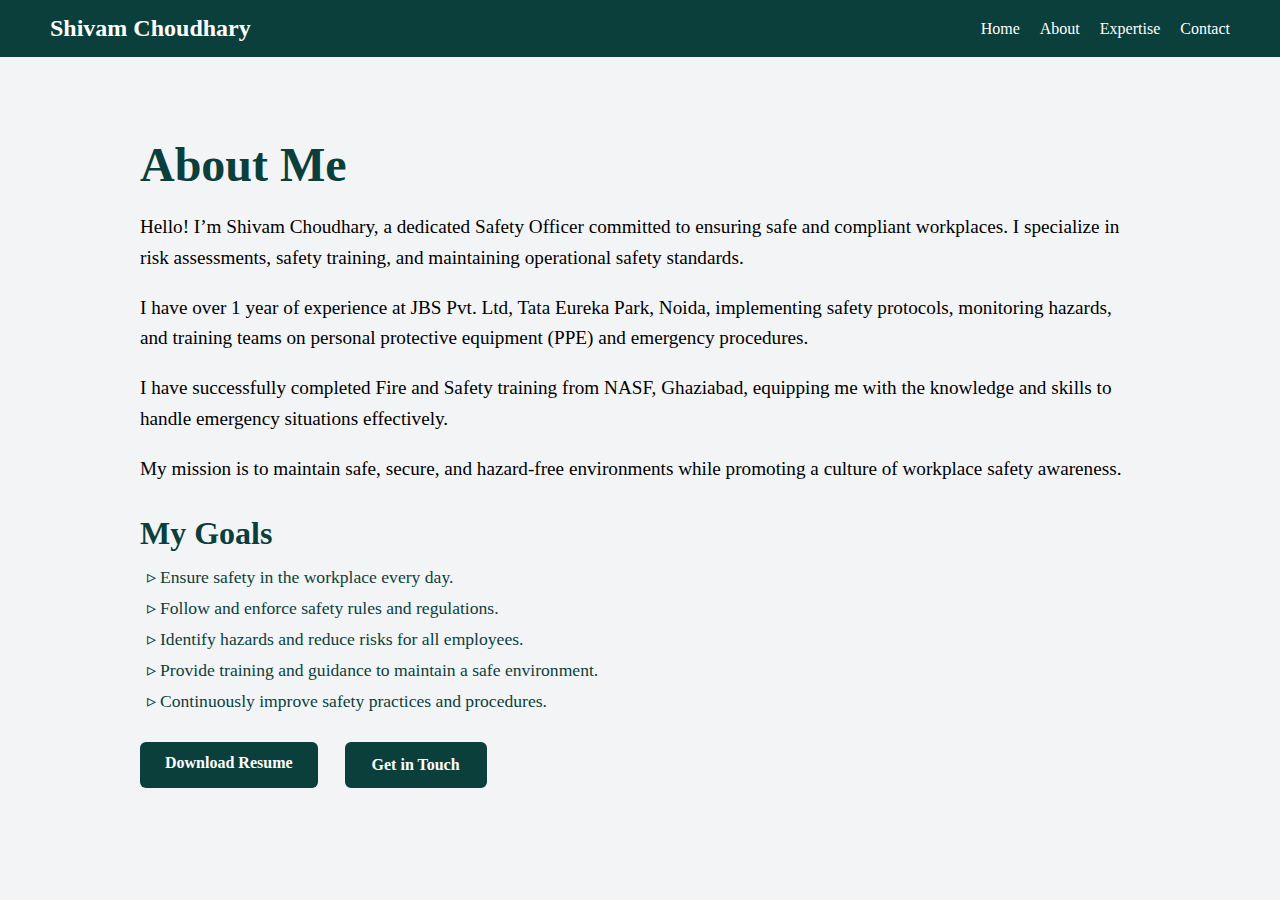
<file: about.html>
<!DOCTYPE html>
<html lang="en">
<head>
  <meta charset="UTF-8">
  <meta name="viewport" content="width=device-width, initial-scale=1.0">
  <title>About Me - Shivam Choudhary</title>
  <style>
    body {
      font-family: "Times New Roman", Times, serif;
      background-color: #f3f4f6; /* Dark teal background */
      color: #0B3F3C; /* Soft white text */
      margin: 0;
      padding: 0;
    }

    a {text-decoration: none; transition: 0.3s;}
    ul {list-style: none; padding: 0; margin: 0;}

    /* NAVBAR */
    nav {
      display: flex;
      justify-content: space-between;
      align-items: center;
      padding: 15px 50px;
      background-color:#0B3F3C; ; /* Dark navy */
      color: white;
    }

    nav .logo {
      font-weight: bold;
      font-size: 1.5rem;
    }

    nav ul {
      display: flex;
    }

    nav ul li {
      margin-left: 20px;
    }

    nav ul li a {
      color: white;
      font-weight: 500;
    }

    nav ul li a:hover {
      color: #E05A2A; /* Accent hover */
    }

    /* ABOUT SECTION */
    .aboutSection {
      max-width: 1000px;
      margin: 80px auto;
      padding: 0 20px;
    }

    .aboutSection h1 {
      font-size: 3rem;
      color: #0B3F3C;; /* Orange accent */
      margin-bottom: 20px;
    }

    .aboutSection p {
      font-size: 1.2rem;
      line-height: 1.6;
      margin-bottom: 15px;
      color: black; /* Soft white */
    }

    .aboutSection h2 {
      font-size: 2rem;
      color: #0B3F3C;;
      margin-top: 30px;
      margin-bottom: 15px;
    }

    .aboutSection ul {
      list-style: "▹ ";
      margin-left: 20px;
      margin-bottom: 30px;
    }

    .aboutSection ul li {
      margin-bottom: 10px;
      font-size: 1.1rem;
    }

    .aboutSection .btn {
      padding: 12px 25px;
      margin-right: 15px;
      border-radius: 6px;
      text-decoration: none;
      font-weight: 600;
      transition: 0.3s;
    }

    .primary-btn {
      background-color: #0B3F3C;; /* Chocolate button */
      color: white;
      border: none;
    }

    .primary-btn:hover {
      background-color: chocolate;;
    }

    .secondary-btn {
      border: 2px solid #0B3F3C;
      color: white;
      background-color: #0B3F3C;;
    }

    .secondary-btn:hover {
      background-color: chocolate;
      color: white;
    }

    /* Responsive */
    @media screen and (max-width: 768px) {
      nav { flex-direction: column; align-items: flex-start; }
      nav ul { flex-direction: column; }
      nav ul li { margin: 10px 0 0 0; }
    }
    .about-buttons {
  display: flex;
  gap: 12px;
  margin-top: 30px;
  flex-wrap: wrap;
}

.about-buttons .btn {
  display: block;
  box-sizing: border-box;
  max-width: 100%;
  white-space: nowrap;
}

/* Mobile fix */
@media (max-width: 480px) {
  .about-buttons {
    flex-direction: column;
    align-items: stretch;
  }

  .about-buttons .btn {
    width: 100%;
    text-align: center;
    padding: 12px 10px;
  }
}
  </style>
</head>
<body>
  <!-- NAVBAR -->
  <nav>
    <div class="logo">Shivam Choudhary</div>
    <ul>
      <li><a href="index.html">Home</a></li>
      <li><a href="about.html">About</a></li>
      <li><a href="expertise.html">Expertise</a></li>
      <li><a href="contact.html">Contact</a></li>
    </ul>
  </nav>

  <!-- ABOUT SECTION -->
  <section class="aboutSection">
    <h1>About Me</h1>
    <p>
      Hello! I’m <span>Shivam Choudhary</span>, a dedicated Safety Officer committed to ensuring safe and compliant workplaces. 
      I specialize in risk assessments, safety training, and maintaining operational safety standards.
    </p>
    <p>
      I have over 1 year of experience at JBS Pvt. Ltd, Tata Eureka Park, Noida, implementing safety protocols, monitoring hazards, 
      and training teams on personal protective equipment (PPE) and emergency procedures.
    </p>
    <p style="font-family: 'Times New Roman', Times, serif;">
      I have successfully completed Fire and Safety training from NASF, Ghaziabad, equipping me with the knowledge and skills to handle emergency situations effectively.
    </p>
    <p>
      My mission is to maintain safe, secure, and hazard-free environments while promoting a culture of workplace safety awareness.
    </p>

    <h2>My Goals</h2>
    <ul>
      <li>Ensure safety in the workplace every day.</li>
      <li>Follow and enforce safety rules and regulations.</li>
      <li>Identify hazards and reduce risks for all employees.</li>
      <li>Provide training and guidance to maintain a safe environment.</li>
      <li>Continuously improve safety practices and procedures.</li>
    </ul>

   <div class="about-buttons">
  <a href="Shivam_CV.pdf" class="btn primary-btn" download>Download Resume</a>
  <a href="https://wa.me/917351922949" class="btn secondary-btn" target="_blank">Get in Touch</a>
</div>
  </section>
</body>

</html>
</file>
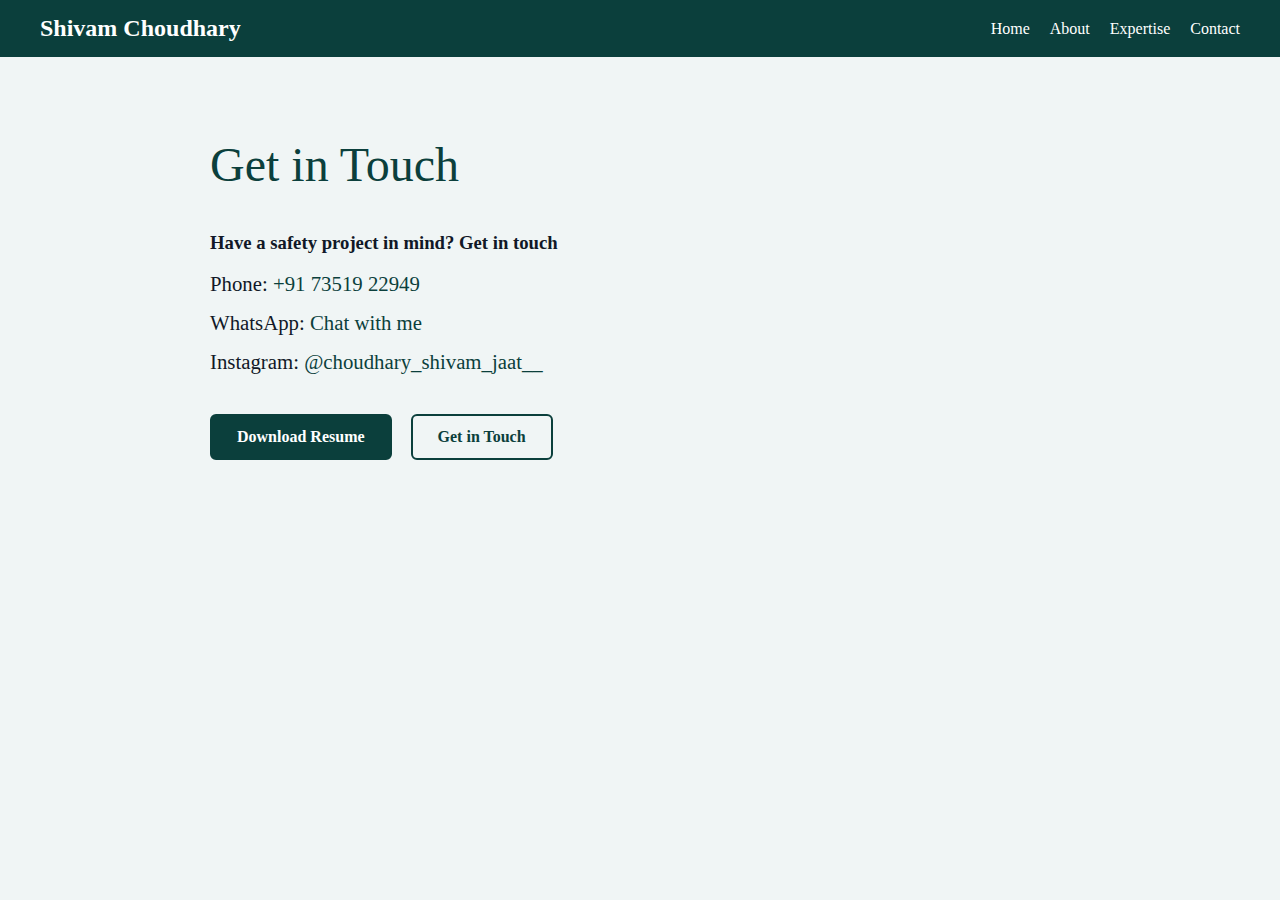
<file: contact.html>
<!DOCTYPE html>
<html lang="en">
<head>
  <meta charset="UTF-8">
  <meta name="viewport" content="width=device-width, initial-scale=1.0">
  <title>Contact - Shivam Choudhary</title>
  <style>
    /* GLOBAL STYLES */
    * {
      margin: 0;
      padding: 0;
      box-sizing: border-box;
      font-family: 'Times New Roman', Times, serif;
    }

    body {
      background-color: #f0f5f5;
      color: #111827;
    }

    a {
      text-decoration: none;
      transition: 0.3s;
    }

    /* NAVBAR */
    nav {
      display: flex;
      justify-content: space-between;
      align-items: center;
      padding: 15px 40px;
      background-color: #0B3F3C; /* dark teal */
      color: white;
    }

    nav ul {
      display: flex;
      list-style: none;
    }

    nav ul li {
      margin-left: 20px;
    }

    nav ul li a {
      color: white;
      font-weight: 500;
    }

    nav ul li a:hover {
      color: #78350F; /* chocolate */
    }

    nav .logo {
      font-size: 1.5rem;
      font-weight: bold;
    }

    /* CONTACT SECTION */
    .contact-section {
      max-width: 900px;
      margin: 80px auto;
      padding: 0 20px;
    }

    .section-number {
      font-size: 14px;
      color: #6b7280;
      letter-spacing: 1px;
    }

    .section-title {
      font-size: 3rem;
      font-weight: 500;
      margin: 20px 0 40px;
      color: #0B3F3C;
    }

    .contact-info {
      list-style: none;
      padding: 0;
      font-size: 1.3rem;
    }

    .contact-info li {
      margin-bottom: 15px;
    }

    .contact-info a {
      color: #0B3F3C;
      font-weight: 500;
    }

    .contact-info a:hover {
      color: #78350F;
    }

    /* BUTTONS */
    .btn {
      padding: 12px 25px;
      border-radius: 6px;
      font-weight: 600;
      margin-top: 25px;
      display: inline-block;
      margin-right: 15px;
    }

    .primary-btn {
      background-color: #0B3F3C;
      color: white;
      border: 2px solid #0B3F3C;
    }

    .primary-btn:hover {
      background-color: #78350F;
      border-color: #78350F;
    }

    .secondary-btn {
      background-color: transparent;
      border: 2px solid #0B3F3C;
      color: #0B3F3C;
    }

    .secondary-btn:hover {
      background-color: #0B3F3C;
      color: white;
    }

    /* Responsive */
    @media (max-width: 768px) {
      nav {
        flex-direction: column;
        align-items: flex-start;
      }

      nav ul {
        flex-direction: column;
        margin-top: 10px;
      }

      nav ul li {
        margin: 10px 0 0 0;
      }
    }

    @media (max-width: 480px) {
      .section-title {
        font-size: 2rem;
      }

      .contact-info {
        font-size: 1.1rem;
      }

      .btn {
        padding: 10px 18px;
        margin-bottom: 10px;
      }
    }
  </style>
</head>
<body>

  <!-- NAVBAR -->
  <nav>
    <div class="logo">Shivam Choudhary</div>
    <ul>
      <li><a href="index.html">Home</a></li>
      <li><a href="about.html">About</a></li>
      <li><a href="expertise.html">Expertise</a></li>
      <li><a href="contact.html">Contact</a></li>
    </ul>
  </nav>

  <!-- CONTACT SECTION -->
  <section class="contact-section">
    <span class="section-number"></span>
    <h2 class="section-title">Get in Touch</h2>
    <h3>Have a safety project in mind? Get in touch</h3>
    <br>
    <ul class="contact-info">
      <li>Phone: <a href="tel:+917351922949">+91 73519 22949</a></li>
      <li>WhatsApp: <a href="https://wa.me/917351922949?text=Hello%20Shivam,%20I%20would%20like%20to%20connect%20with%20you." target="_blank">Chat with me</a></li>
      <li>Instagram: <a href="https://www.instagram.com/choudhary_shivam_jaat__/" target="_blank">@choudhary_shivam_jaat__</a></li>
    </ul>

    <a href="Shivam_Resume.pdf" class="btn primary-btn" download>Download Resume</a>
    <a href="https://wa.me/917351922949" target="_blank" class="btn secondary-btn">Get in Touch</a>
  </section>

</body>
</html>
</file>
